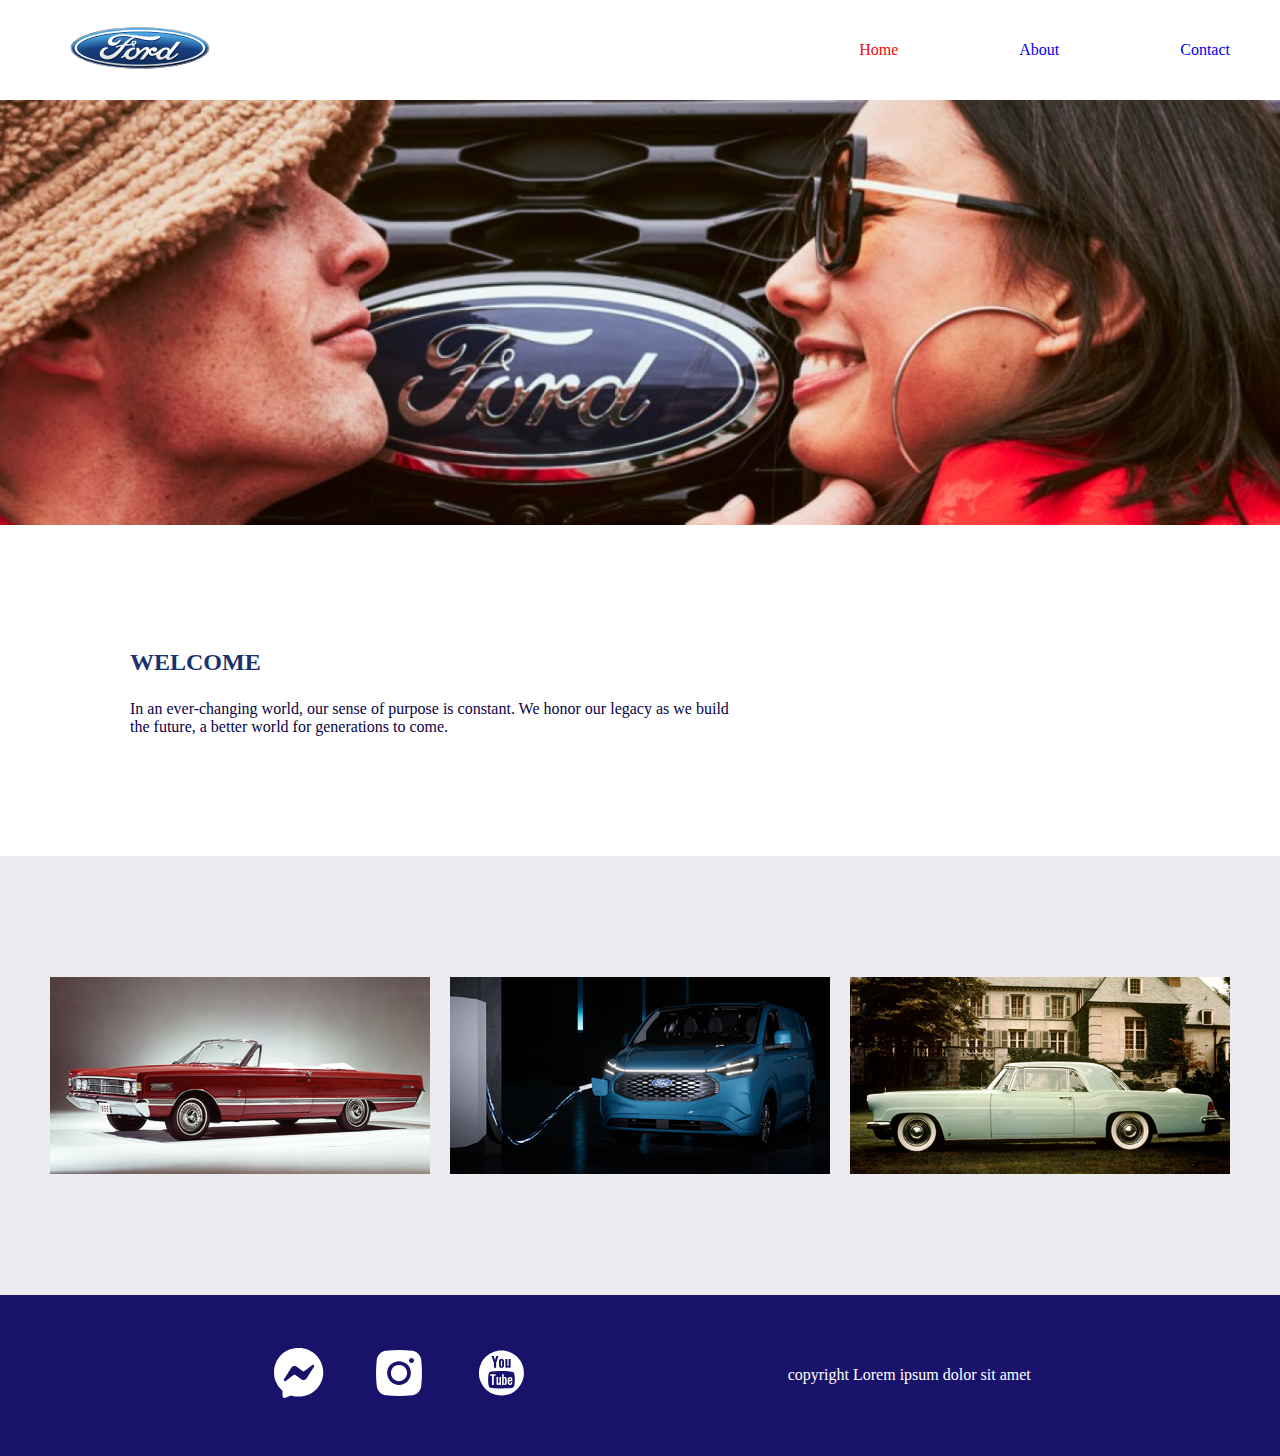
<file: index.html>
<!DOCTYPE html>
<html lang="en">
  <head>
    <meta charset="UTF-8" />
    <meta name="viewport" content="width=device-width, initial-scale=1.0" />
    <title>Document</title>
    <link rel="stylesheet" href="style.css" />
  </head>
  <body>
    <header>
      <a class="logo" href-="index.html"> <img src="logo.svg" alt="logo" </a>
      <nav>
        <ul>
          <li><a class="active-link" href="index.html">Home</a></li>
          <li><a class="middle-link" href="about.html">About</a></li>
          <li><a href="contact.html">Contact</a></li>
        </ul>
      </nav>
    </header>
    <section class="seqcia1">
      <img src="Rectangle 10.png" alt="" />
    </section>
    <section>
      <div class="content">
        <h2 class="head">WELCOME</h2>
        <p class="text">
          In an ever-changing world, our sense of purpose is constant. We honor
          our legacy as we build the future, a better world for generations to
          come.
        </p>
      </div>
    </section>
    <section>
      <div class="content2">
        <img src="Rectangle 16.png" alt="" />
        <img class="middle-car" src="Rectangle 17.png" alt="" />
        <img src="Rectangle 18.png" alt="" />
      </div>
    </section>
    <footer>
      <ul>
        <li>
          <a href="#"
            ><img src="facebook-messenger.svg" alt="facebook-messenger logo"
          /></a>
        </li>
        <li>
          <a href="#"><img src="instagram.svg" alt="instagram logo" /></a>
        </li>
        <li>
          <a href="#"><img src="youtube.svg" alt="youtube logo" /></a>
        </li>
      </ul>
      <span class="copyright">copyright Lorem ipsum dolor sit amet</span>
    </footer>
  </body>
</html>
</file>
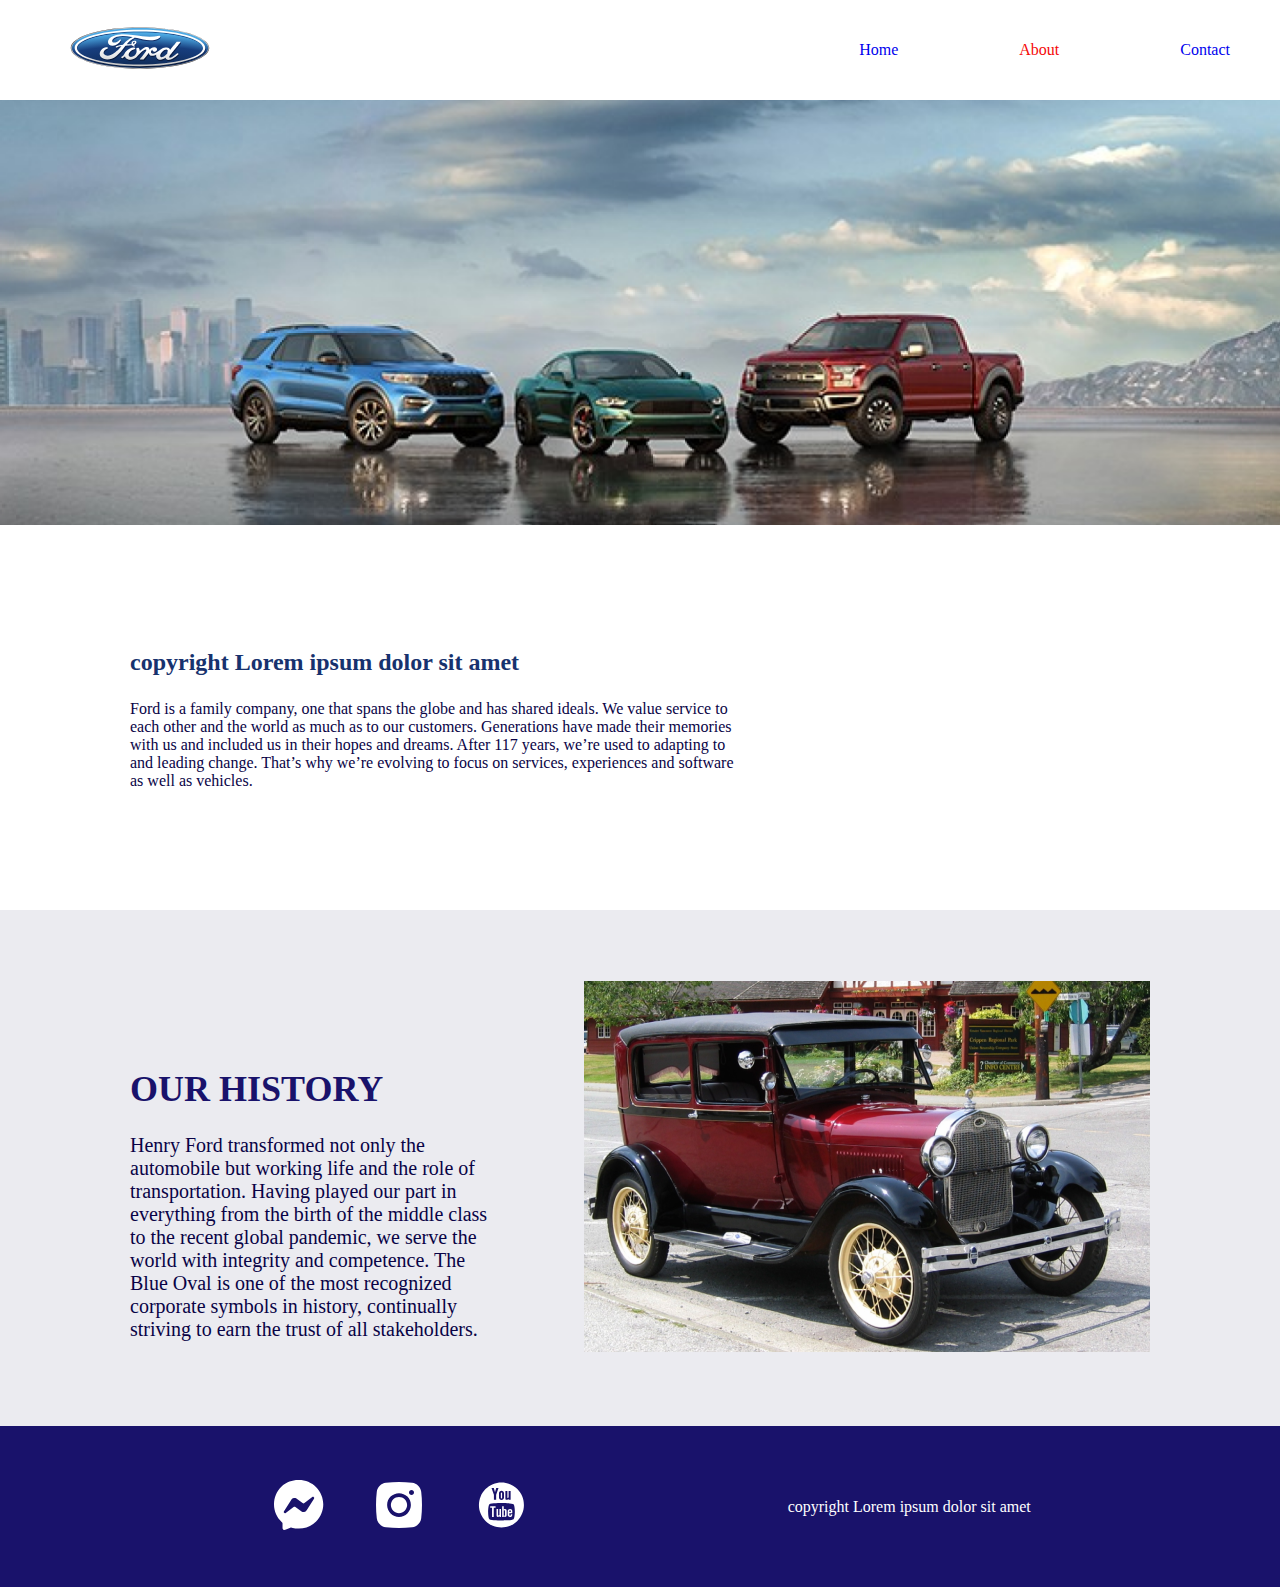
<file: about.html>
<!DOCTYPE html>
<html lang="en">
  <head>
    <meta charset="UTF-8" />
    <meta name="viewport" content="width=device-width, initial-scale=1.0" />
    <title>Document</title>
    <link rel="stylesheet" href="style.css" />
  </head>
  <body>
    <header>
        <a href-="index.html"> <img src="logo.svg" alt="logo" </a>
        <nav>
          <ul>
            <li><a  href="index.html">Home</a></li>
            <li><a class="active-link middle-link" href="about.html">About</a></li>
            <li><a href="contact.html">Contact</a></li>
          </ul>
        </nav>
      </header>
              
    </header>
    <section class="seqcia1">
        <img src="Rectangle 7.png" alt=""/>
    </section>
    <section>
        <div class="content">
            <h2 class="head" >copyright Lorem ipsum dolor sit amet</h2>
            <p class="text">
                Ford is a family company, one that spans the globe and has shared ideals. We value service to each other and the world as much as to our customers. Generations have made their memories with us and included us in their hopes and dreams. After 117 years, we’re used to adapting to and leading change. That’s why we’re evolving to focus on services, experiences and software as well as vehicles.   
            </p>

        </div>
    </section>
    <section class="our-history">
        <div class="history">
            <h2 class="section-head">OUR HISTORY</h2>
            <p class="section-text">
                Henry Ford transformed not only the automobile but working life and the role of transportation. Having played our part in everything from the birth of the middle class to the recent global pandemic, we serve the world with integrity and competence. The Blue Oval is one of the most recognized corporate symbols in history, continually striving to earn the trust of all stakeholders.
                </p>
        </div>
        <div class="ford-car" ><img src="Rectangle 11.png" alt="" /> </div>
        
    </section>
   
    
    <footer>
        <ul>
            <li><a href="#"><img src="facebook-messenger.svg" alt="facebook-messenger logo"></a></li>
            <li><a href="#"><img src="instagram.svg" alt="instagram logo"></a></li>
            <li><a href="#"><img src="youtube.svg" alt="youtube logo"></a></li>
        </ul>
  <span class="copyright" >copyright Lorem ipsum dolor sit amet</span>
    </footer>
  </body>
</html>
</file>
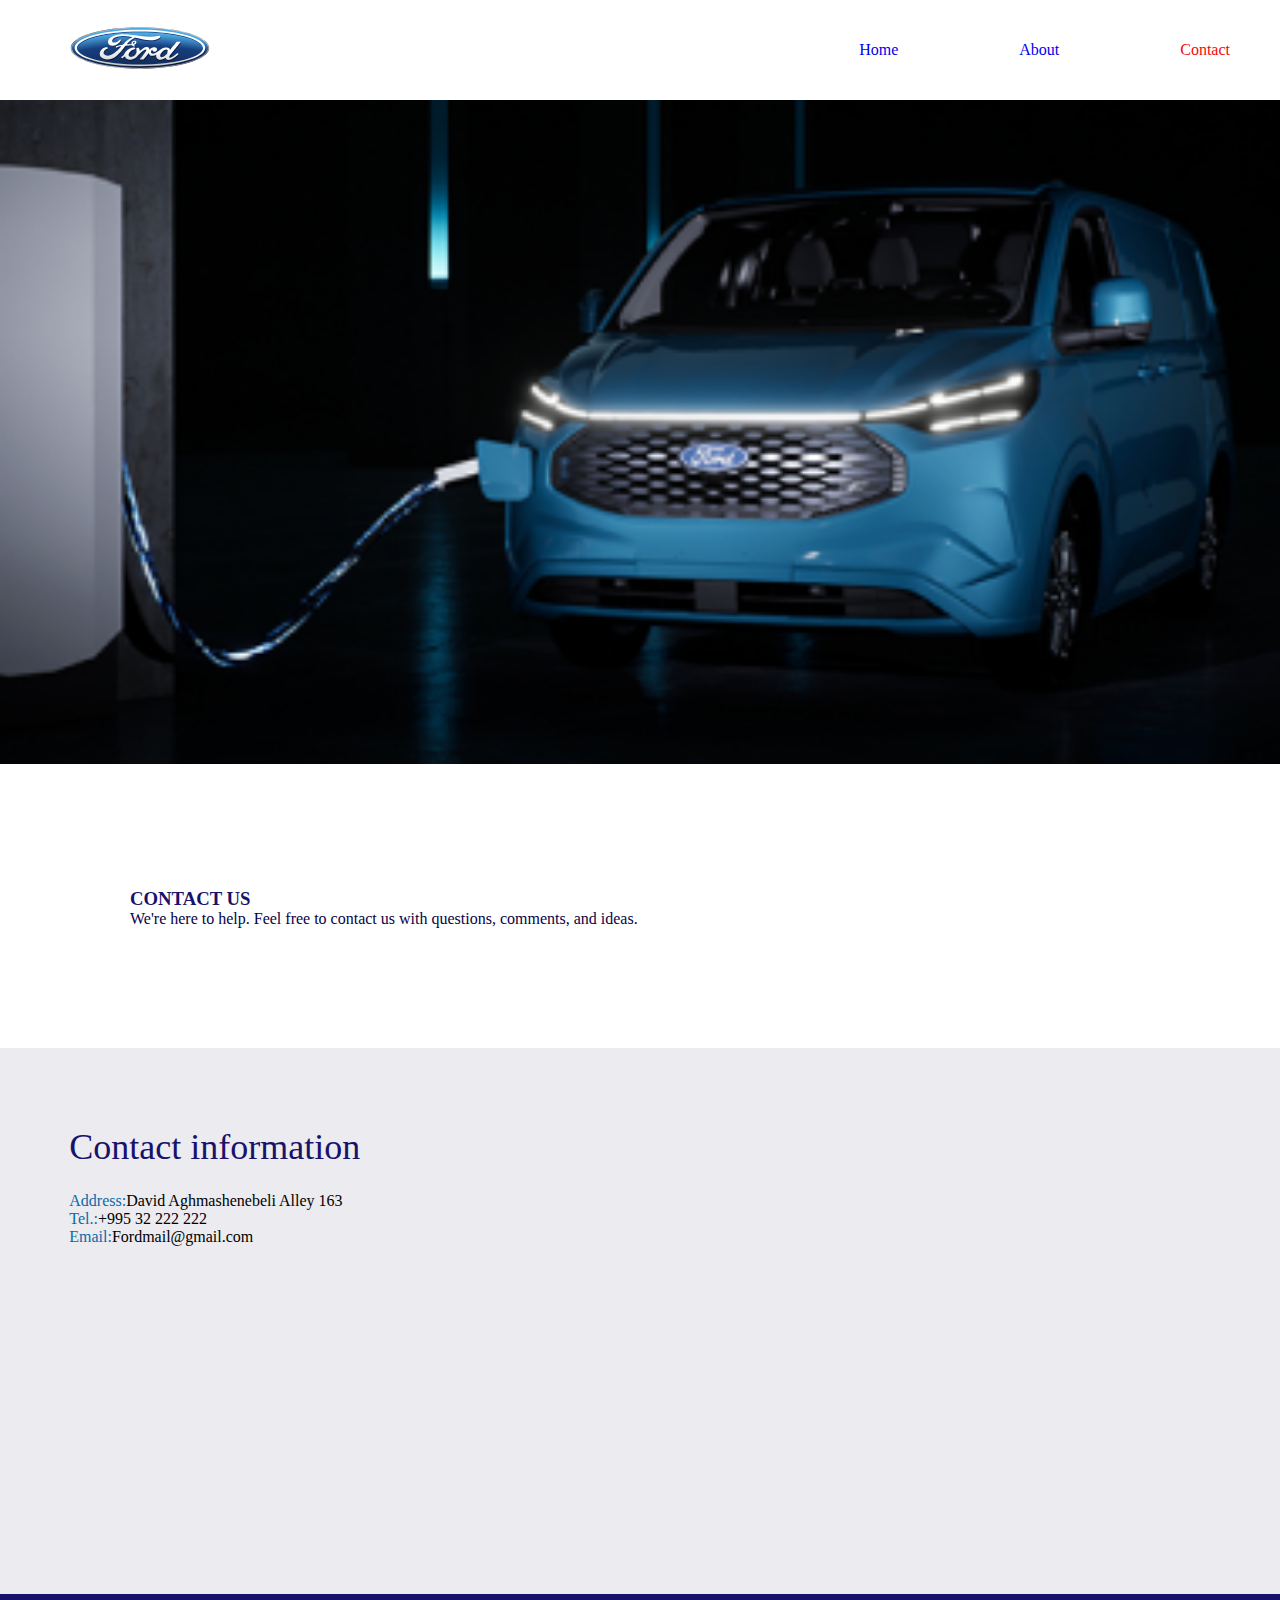
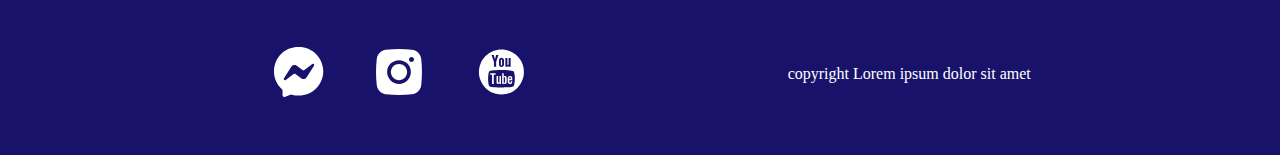
<file: contact.html>
<!DOCTYPE html>
<html lang="en">
  <head>
    <meta charset="UTF-8" />
    <meta name="viewport" content="width=device-width, initial-scale=1.0" />
    <title>Document</title>
    <link rel="stylesheet" href="style.css" />
  </head>
  <body>
    <header>
      <a href-="index.html"> <img src="logo.svg" alt="logo" </a>
      <nav>
        <ul>
          <li><a href="index.html">Home</a></li>
          <li><a class="middle-link" href="about.html">About</a></li>
          <li><a class="active-link" href="contact.html">Contact</a></li>
        </ul>
      </nav>
    </header>
    <section class="seqcia1">
      <img src="Rectangle 19.png" alt="" />
    </section>
    <section class="seqcia3">
      <div class="content">
        <h3>CONTACT US</h3>
        <p>
          We're here to help. Feel free to contact us with questions, comments,
          and ideas.
        </p>
      </div>
    </section>
    <section>
      <div class="contact-info">
        <div class="contact">
          <p class="title">Contact information</p>
          <address class="item">
            <span class="color-aqua">Address:</span>David Aghmashenebeli Alley
            163
          </address>
          <a class="item middle-contact-item" href="tel:+995 32 222 222"
            ><span class="color-aqua">Tel.:</span> +995 32 222 222</a
          >
          <a class="item" href="mailto:Fordmail@gmail.com"
            ><span class="color-aqua">Email:</span> Fordmail@gmail.com</a
          >
        </div>
        <iframe
          src="https://www.google.com/maps/embed?pb=!1m18!1m12!1m3!1d2978.0785457430948!2d44.78587167648291!3d41.71882391186841!2m3!1f0!2f0!3f0!3m2!1i1024!2i768!4f13.1!3m3!1m2!1s0x404472d331333c7d%3A0x6b6f1e17f7429ddb!2zMTYzIOGDk-GDkOGDleGDmOGDlyDhg5Dhg6bhg5vhg5Dhg6jhg5Thg5zhg5Thg5Hhg5Thg5rhg5jhg6Eg4YOS4YOQ4YOb4YOW4YOY4YOg4YOYLCDhg5fhg5Hhg5jhg5rhg5jhg6Hhg5g!5e0!3m2!1ska!2sge!4v1689693357925!5m2!1ska!2sge"
          width="680"
          height="374"
          style="border: 0"
          allowfullscreen=""
          loading="lazy"
          referrerpolicy="no-referrer-when-downgrade"
        ></iframe>
      </div>
    </section>
    <footer>
      <ul>
        <li>
          <a href="#"
            ><img src="facebook-messenger.svg" alt="facebook-messenger logo"
          /></a>
        </li>
        <li>
          <a href="#"><img src="instagram.svg" alt="instagram logo" /></a>
        </li>
        <li>
          <a href="#"><img src="youtube.svg" alt="youtube logo" /></a>
        </li>
      </ul>
      <span class="copyright">copyright Lorem ipsum dolor sit amet</span>
    </footer>
  </body>
</html>
</file>
<file: style.css>
* {
    margin: 0;
    padding:0;

}
ul, ol{
    list-style-type: none;
}
a{
    text-decoration: none;
}


.active-link{
    color: #F50808 ;
}

header {
    display: flex;
    align-items: center;
    justify-content: space-between;
    max-width: 1180px;
    margin: 0 auto;
}
header ul{
    display: flex;
}
header .middle-link {
    margin: 0 121px;
}


section.seqcia1 img {
	width: 100%;
}
.content {
    margin-top: 120px;
    margin-bottom: 120px;
    margin-left: 130px;
    margin-right: 530px;
}
.content2 {
  
    display: flex;
    background-color: #EBEBF0;
    align-items: center;
    justify-content: center;
    height: 439px;
}
.head{

    margin-bottom: 24px;
    color: #17326E;
}
.content .text {
    color:#090346 ; 

}
.middle-car{
    margin: 0 20px;

}
section.our-history{
    display: flex;
    background-color:#EBEBF0 ;
    max-width: 100%;
    height: 516px;
    
    align-items: center;
}

.section-head{
    color: #19126B;
    font-size: 36px;
    margin-bottom: 24px; 
}
.section-text{ color: #090346;
    font-size: 20px;

}
.history{
    margin-left: 130px;
}
.ford-car{
    margin-left:95px;
    margin-right:130px;
}

section.our-history h2{
    color:#19126B;
    margin-top: 73px; 
    margin-bottom: 24px;
   
}
section.our-history p{
    color:#090346 ;
}
section.seqcia3 h3{
    color:#19126B ;
}
section.seqcia3 p{
    color:#090346 ;
}
.contact-info {
    max-height: 546px;
    display: flex;
    justify-content: space-around;
    padding-top: 78px;
    background-color:#EBEBF0 ;
}
.contact {
    /* display: flex; */
    width: 323px;
height: 142px;
}
iframe {
    padding-bottom: 94px;
}
.color-aqua {
    color: #0D69A9;
}
.title { 
color: #19126B;
font-size: 36px;
margin-bottom: 24px;
}
.item {
    display: flex;
    color: #000000;
    font-style: normal;
}
footer {
    background-color:#19126B ;
    height: 161px;
    display: flex;
    align-items: center;
    justify-content: space-around;
    padding: 0 130px;
}
footer ul {
    display: flex;
    align-items: ;
}
footer .copyright {
    color: #FFFFFF;
}
footer li{
    margin: 0 20px;
}
</file>
